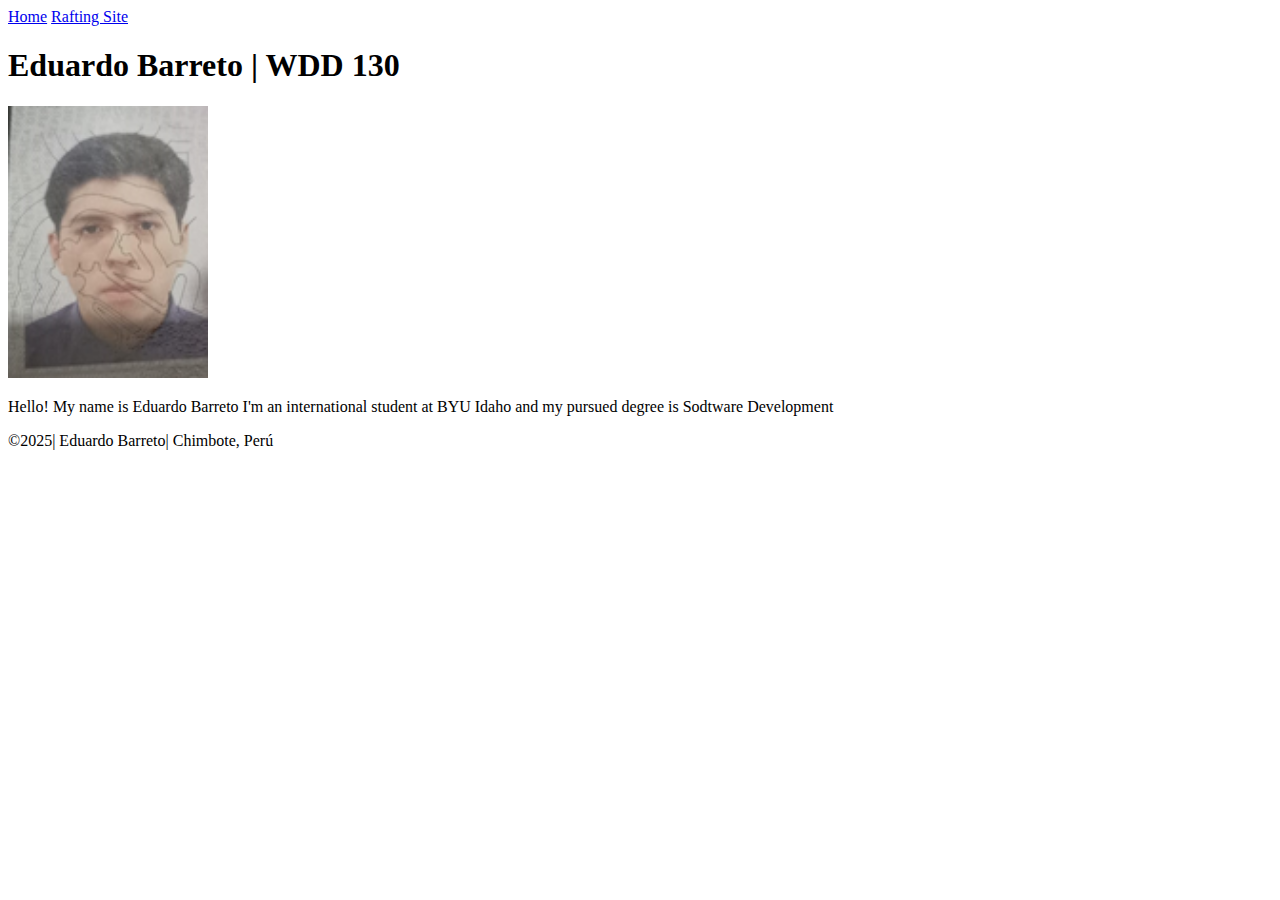
<file: index.html>
<!DOCTYPE html>
<html lang="en-US">
    <head>
        <meta charset="utf-8">
        <meta name="viewport" content="width=device-width, initial-scale=1.0">
        <title>Eduardo Barreto  | WDD 130</title>
    </head>
    <body>
        <header>
            <nav>
                <a href="#">Home</a>
                <a href="wwr/">Rafting Site</a>
            </nav>
        </header>
        <main>
            <h1>Eduardo Barreto  | WDD 130</h1>
            <img src="image.png" alt="Eduardo Barreto" width="200">
            <p>Hello! My name is Eduardo Barreto I'm an international student at BYU Idaho and my pursued degree is Sodtware Development</p>
        </main>
        <footer>
            <p>©2025| Eduardo Barreto| Chimbote, Perú</p>
        </footer>
    </body>
</html>
</file>
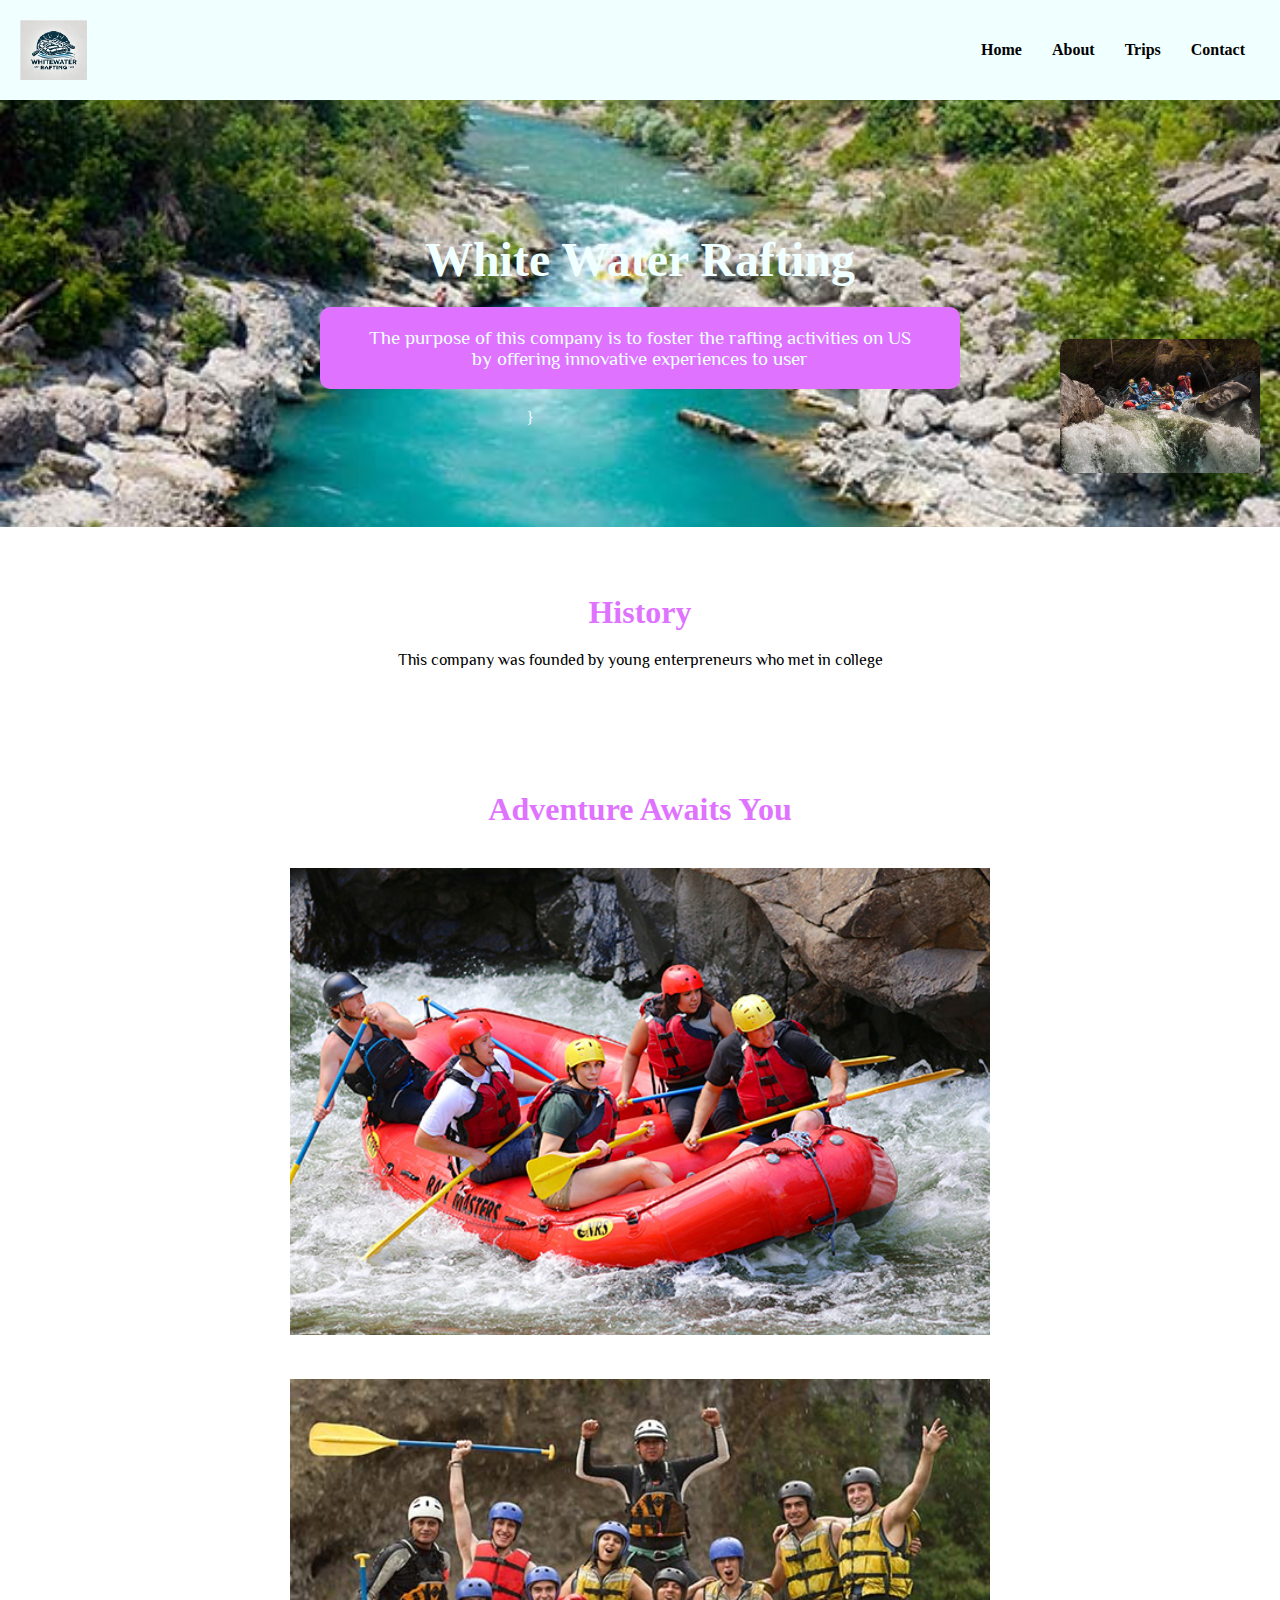
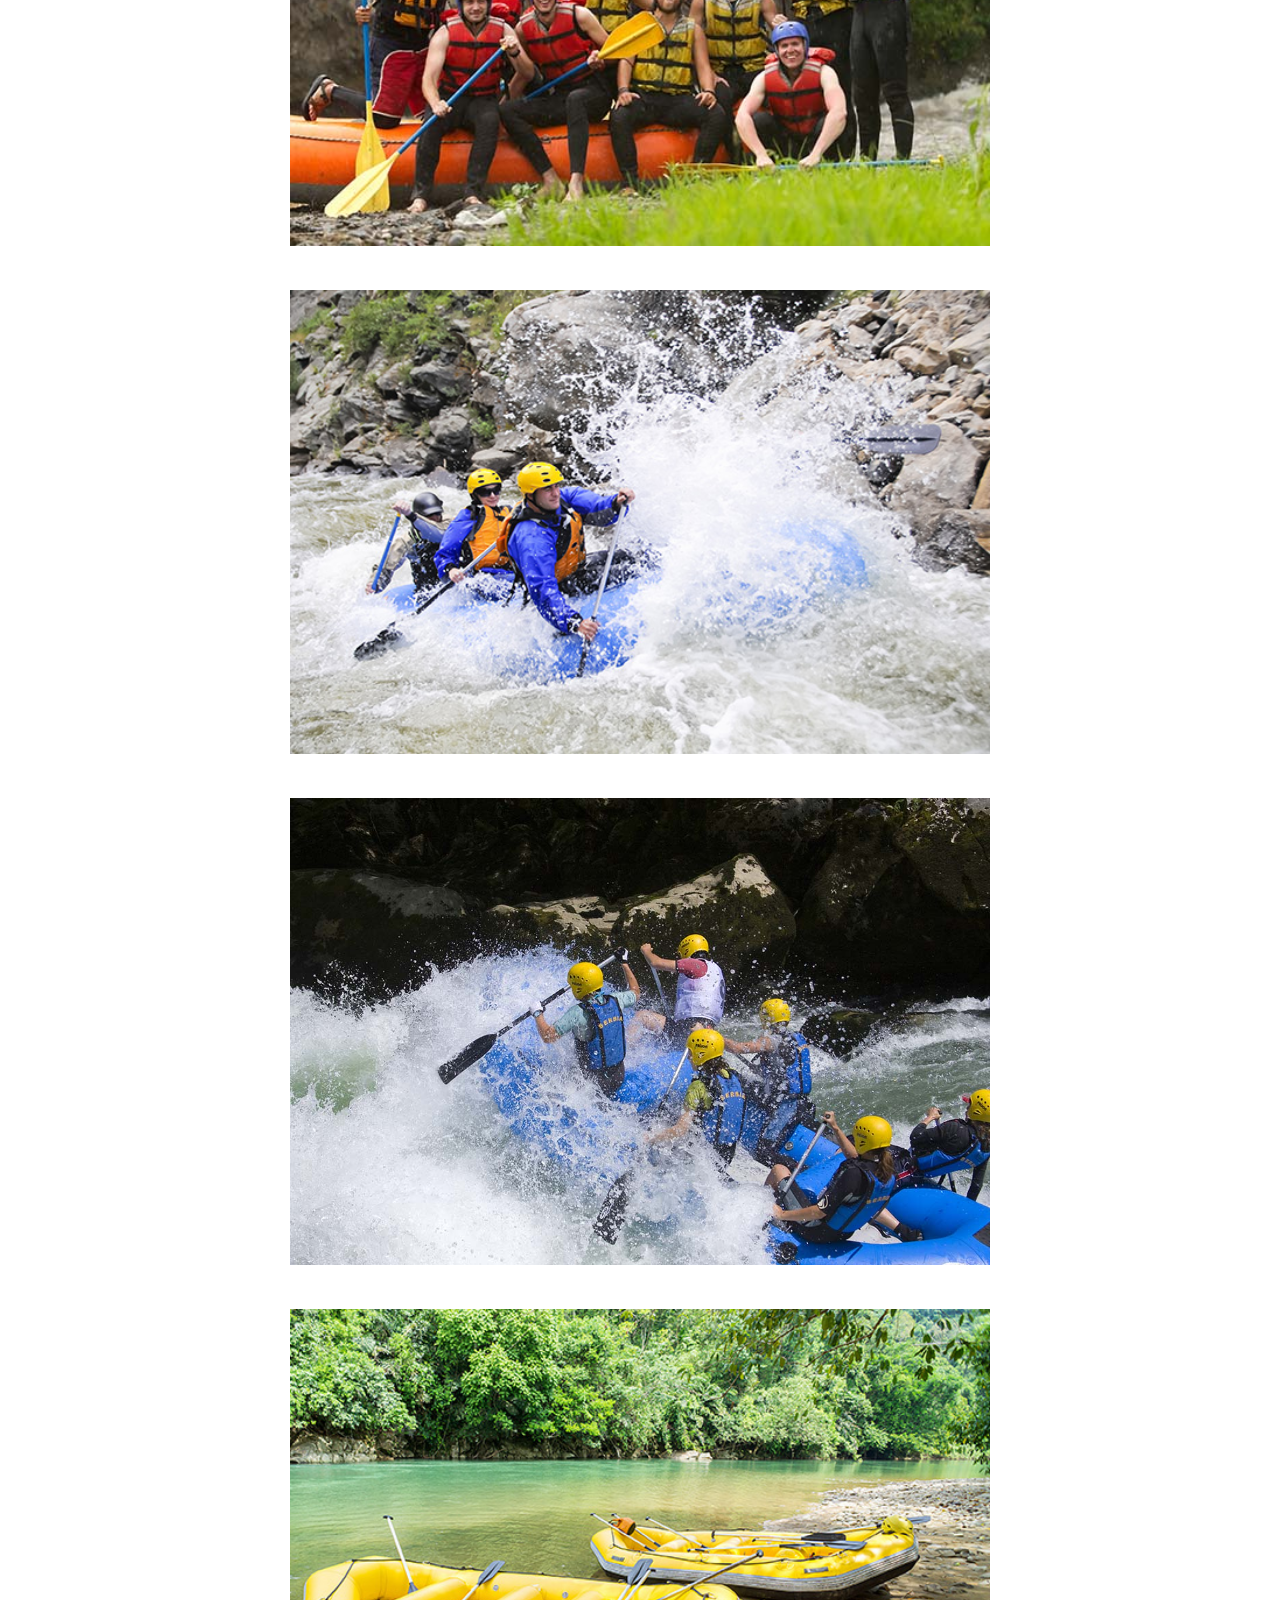
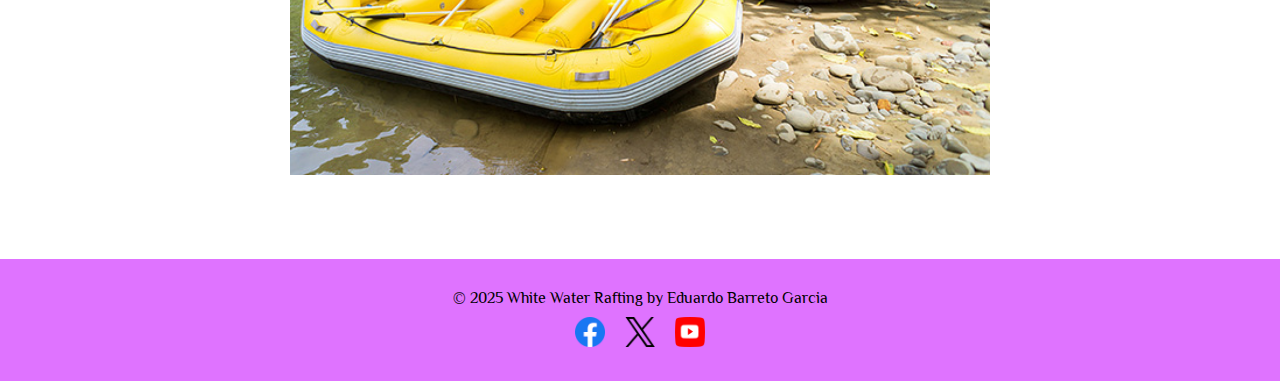
<file: wwr/about.html>
<!DOCTYPE html>
<html lang="en">
<head>
    <meta charset="UTF-8">
    <meta name="viewport" content="width=device-width, initial-scale=1.0">
    <link rel="preconnect" href="https://fonts.googleapis.com">
    <link rel="preconnect" href="https://fonts.gstatic.com" crossorigin>
    <link href="https://fonts.googleapis.com/css2?family=Asap+Condensed&display=swap" rel="stylesheet">
    <link rel="preconnect" href="https://fonts.googleapis.com">
    <link rel="preconnect" href="https://fonts.gstatic.com" crossorigin>
    <link href="https://fonts.googleapis.com/css2?family=Philosopher:ital@1&display=swap" rel="stylesheet">
    <title>White Water Rafting</title>
    <link rel="stylesheet" href="styles/rafting.css" >
</head>
<body>
    <header>
        <img src="images/rafting-logo.png" alt="WhiteRaftLogo">
        <nav>
            <ul>
                <li><a href="#">Home</a></li>
                <li><a href="#">About </a></li>
                <li><a href="#">Trips</a></li>
                <li><a href="#">Contact</a></li>
            </ul>
        </nav>
    </header>

    <div class="hero">
        <h1>White Water Rafting</h1>
        <article>
            <p>The purpose of this company is to foster the rafting activities on US<br> by offering innovative experiences to user</p>
            <img src="images/rafting-team.jpg" alt="Rafting Team">}
        </article>
    </div>

    <div class="section">
        <h2>History</h2>
        <p>This company was founded by young enterpreneurs who met in college</p>
    </div>

    <div class="section">
        <h2>Adventure Awaits You</h2>
        <img src="images/peaceful-rapids.jpg" alt="Peaceful Rapids">
        <img src="images/colorado-river.jpg" alt="Colorado River">
        <img src="images/bear-river.jpg" alt="Bear River">
        <img src="images/smokey-river.jpg" alt="Smokey River">
        <img src="images/boise-river.jpg" alt="Boise River">
    </div>

    <footer>
        <p>&copy; 2025 White Water Rafting by Eduardo Barreto Garcia</p>
        <div class="social-icons">
            <a href="#"><img src="images/face.jpg" alt="Facebook"></a>
            <a href="#"><img src="images/twitter.jpg" alt="Twitter"></a>
            <a href="#"><img src="images/youtube.jpg" alt="YouTube"></a>
        </div>
    </footer>
</body>
</html>
</file>
<file: wwr/styles/rafting.css>
body {
    
    margin: 0;
    padding: 0;
    box-sizing: border-box;
}

h1 h2 {font-family:"Asap Condensed", serif ;}
header {
    background-color: #F0FFFF;
    padding: 20px;
    display: flex;
    justify-content: space-between;
    align-items: center;
}

header img {
    height: 60px;
}

nav ul {
    list-style: none;
    margin: 0;
    padding: 0;
    display: flex;
}

nav ul li {
    margin: 0 15px;
}

nav ul li a {
    text-decoration: none;
    color: #000;
    font-weight: bold;
}

.hero {
    background: url('hero-img.jpg') ;
    background-size: cover;
    background-position: center;
    background-repeat: no-repeat;
    color:#F0FFFF;
    text-align: center;
    padding: 100px 20px;
    position: relative;
    
}

.hero h1 {
    font-size: 3em;
    margin-bottom: 20px;
}

.hero p {
    font-size: 1.2em;
    margin: 20px auto;
    max-width: 600px;
    background: #DF73FF;
    padding: 20px;
    border-radius: 10px;
    font-family : "Philosopher", serif;
    
}

.hero img {
    width: 200px;
    height: auto;
    border-radius: 10px;
    float: right;
    margin: 0 0 10px 20px;
    top: -70px;
    position: relative;
    display:blocks
    
}

.section {
    padding: 40px 20px;
    max-width: 900px;
    margin: 0 auto;
    text-align: center;
}
.section p{font-family : "Philosopher", serif;}
.section h2 {
    font-size: 2em;
    margin-bottom: 20px;
    color: #DF73FF;
}

.section img {
    width: 100%;
    max-width: 700px;
    height: auto;
    margin: 20px 0;
}

footer {
    background-color: #DF73FF;
    text-align: center;
    padding: 20px;
    margin-top: 20px;
}
footer a {text-decoration: none; }
footer p {font-family : "Philosopher", serif;
    margin: 10px 0;
}

footer .social-icons {
    display: flex;
    justify-content: center;
    margin: 10px 0;
}

footer .social-icons a {
    margin: 0 10px;
}

footer .social-icons img {
    width: 30px;
    height: 30px;
}
</file>
